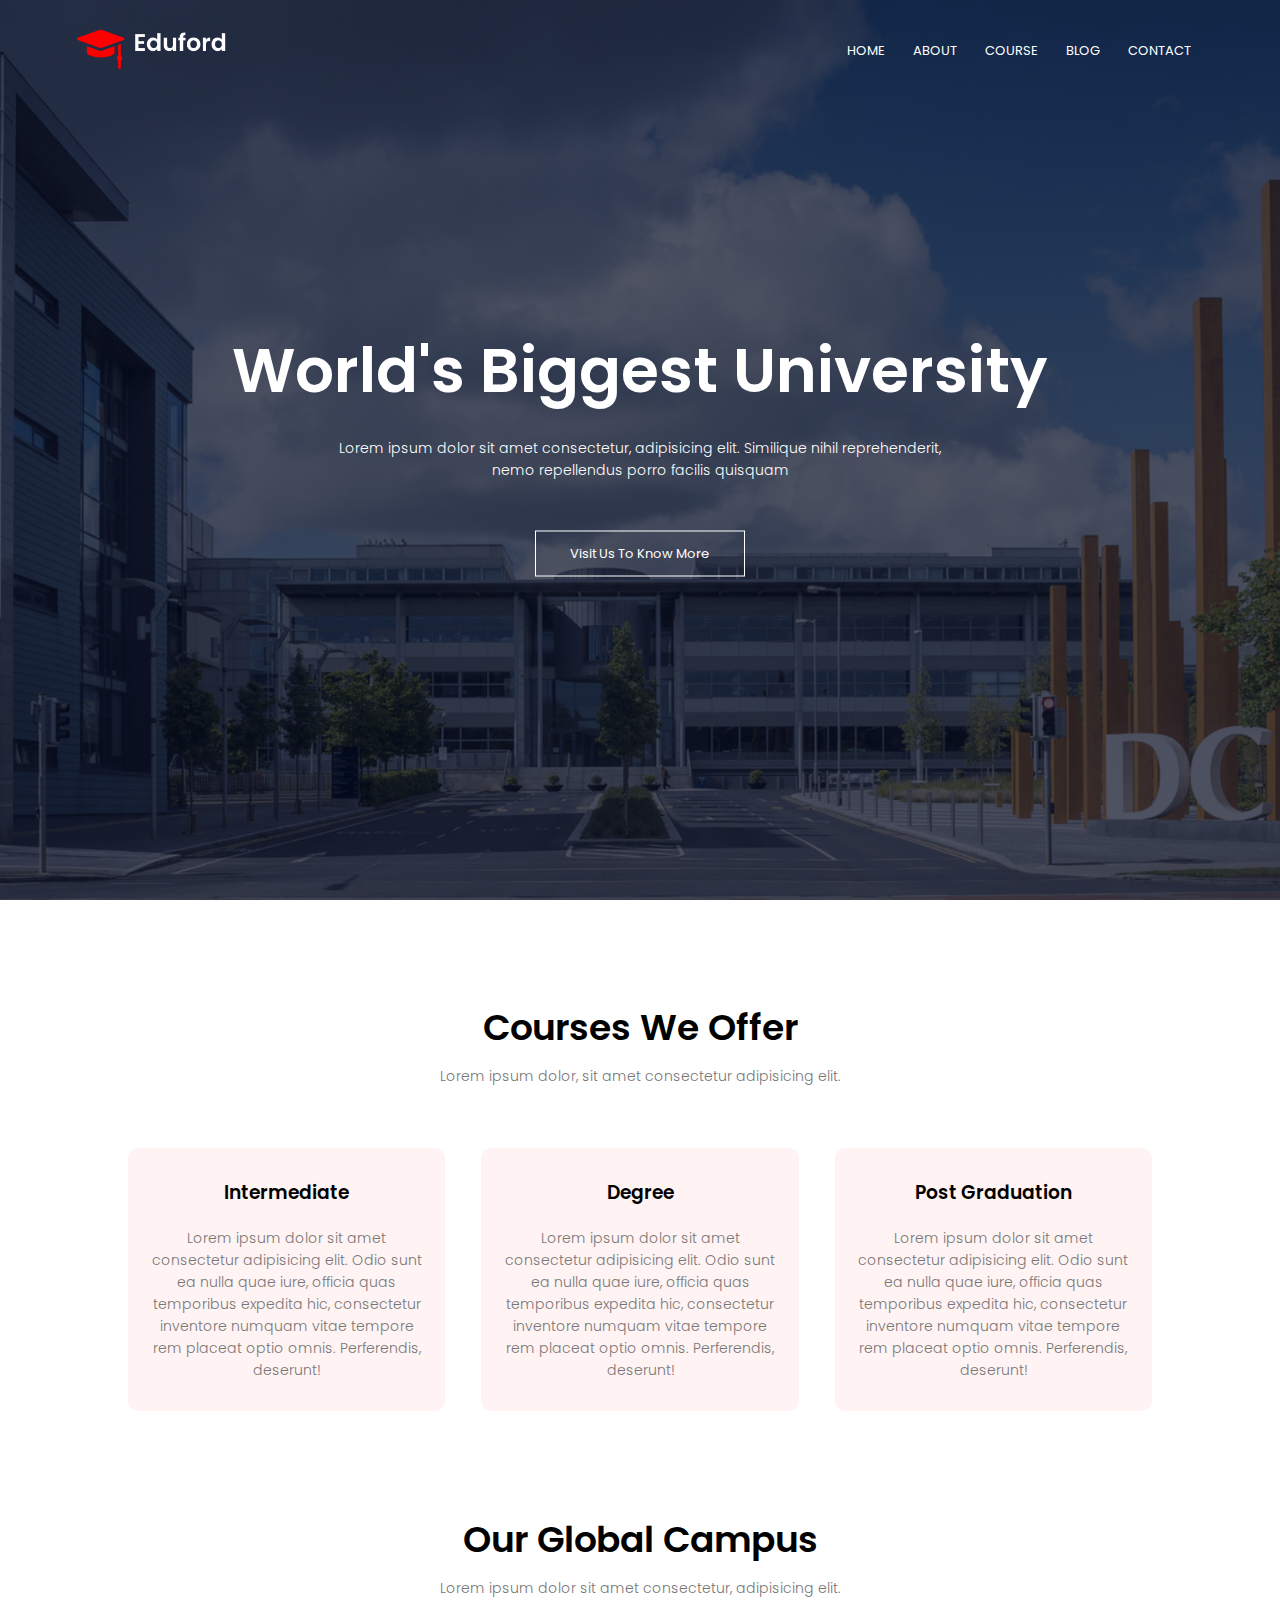
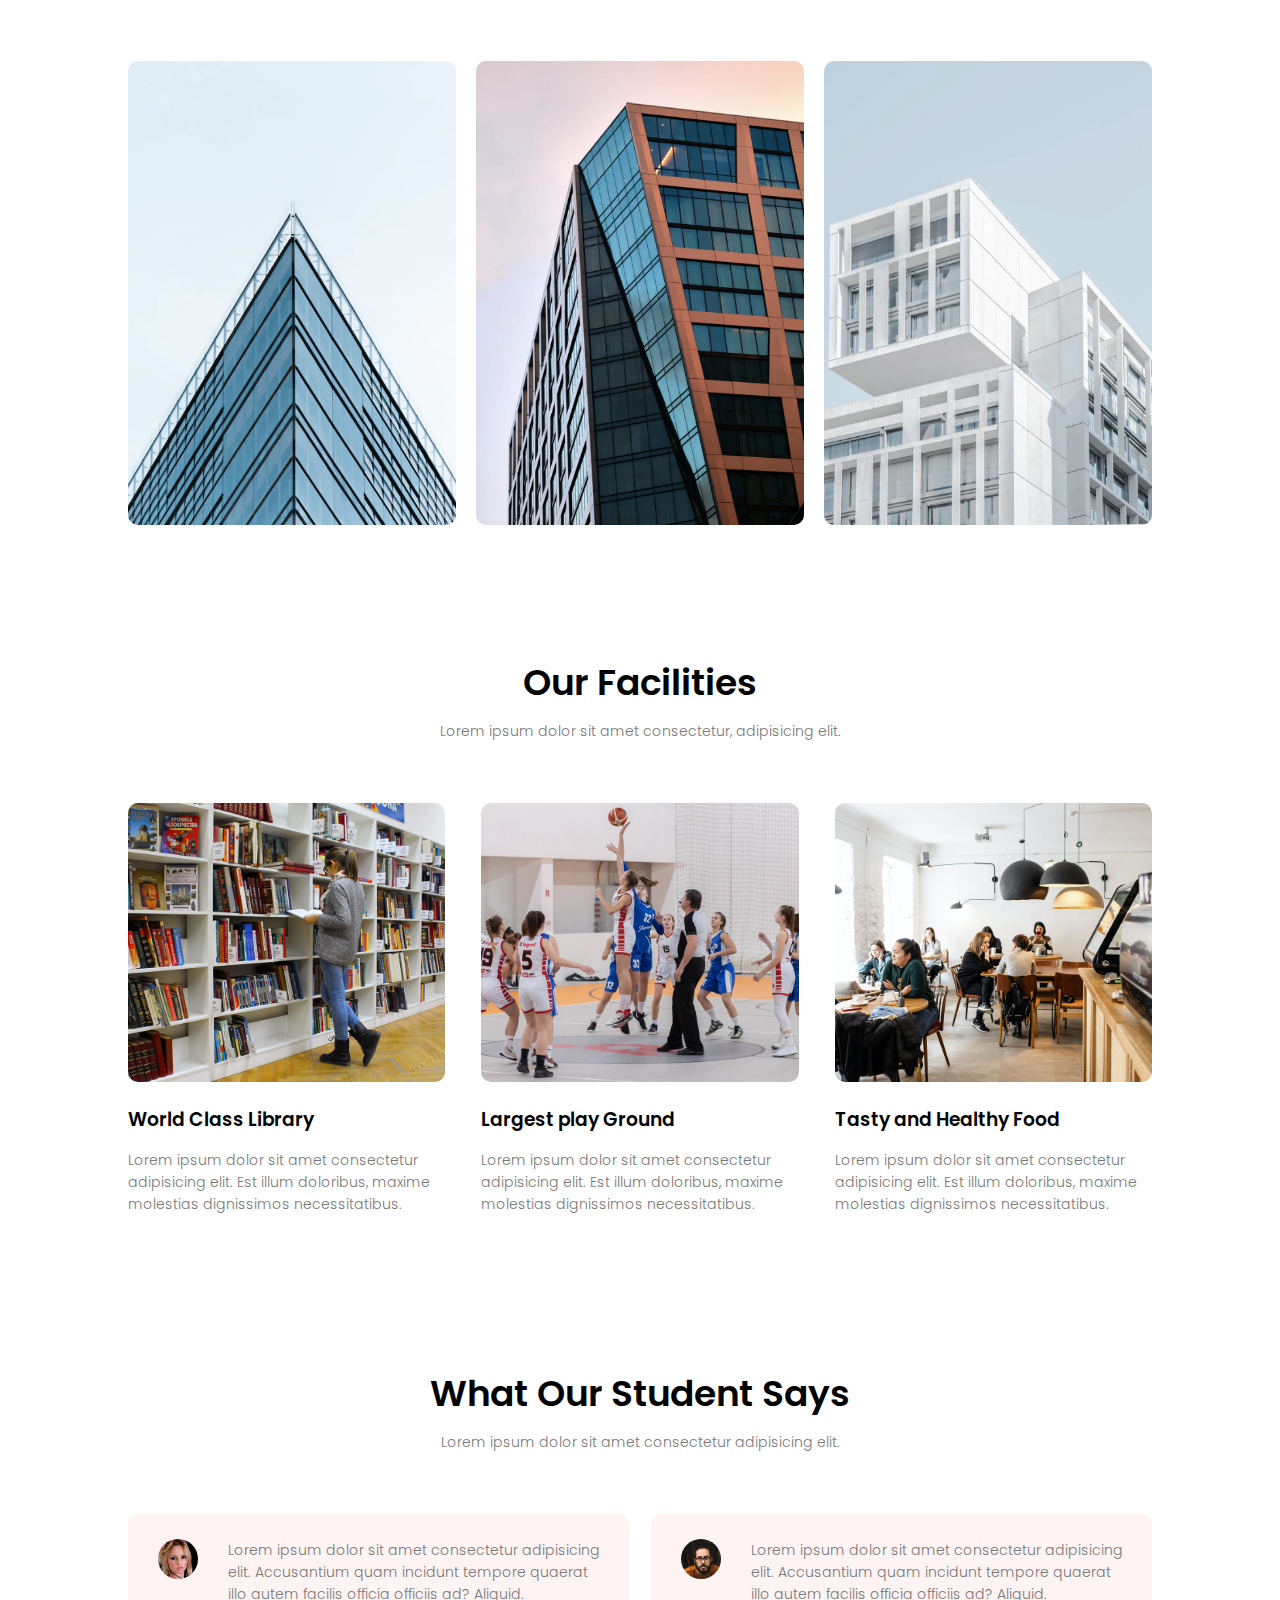
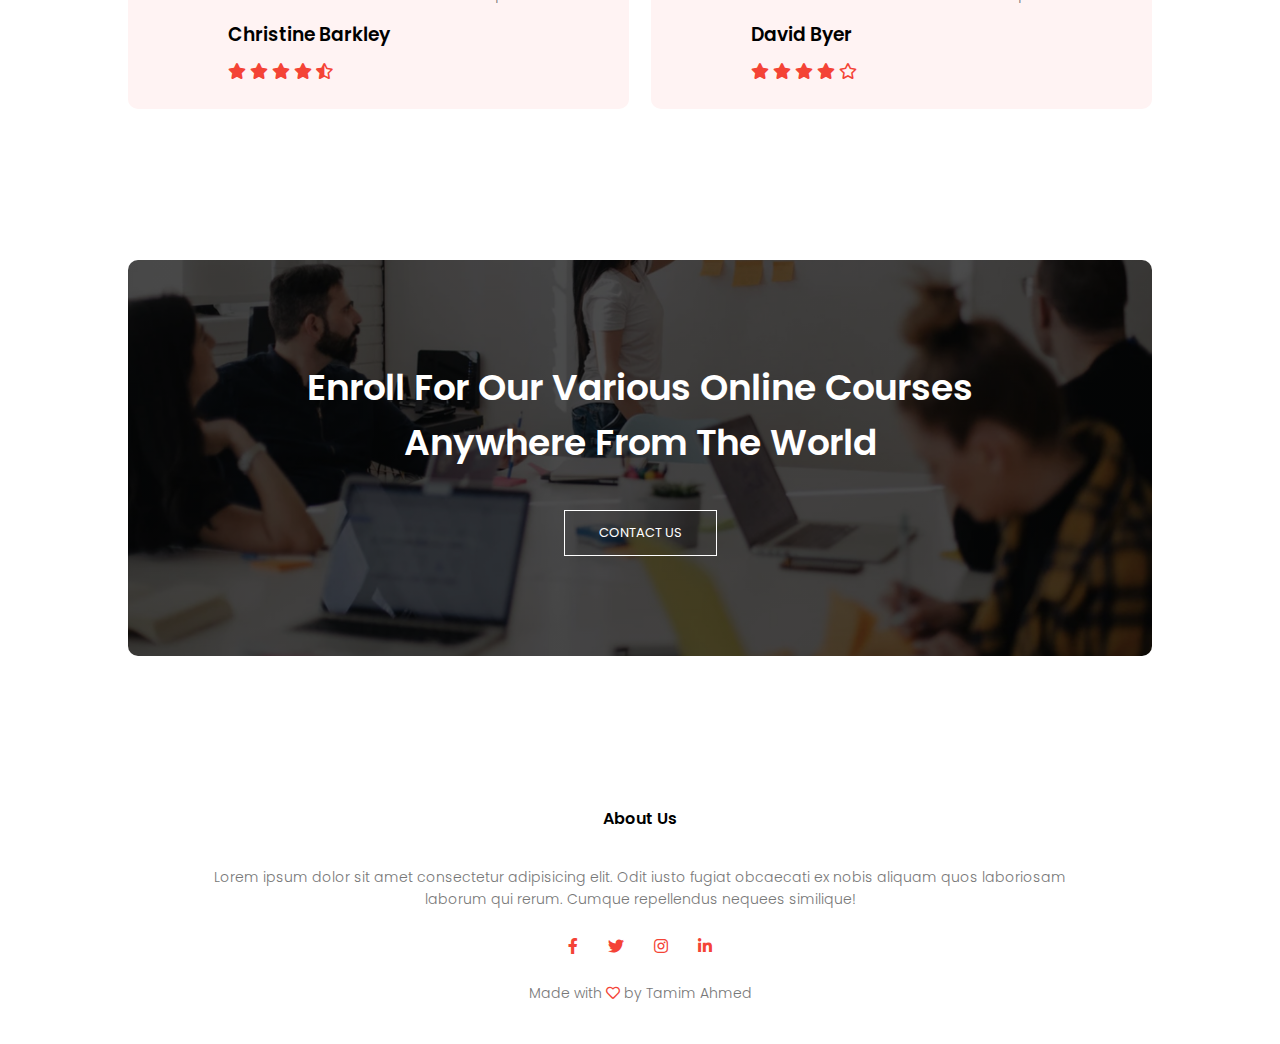
<file: index.html>
<!DOCTYPE html>
<html lang="en">

<head>
    <meta charset="UTF-8">
    <meta http-equiv="X-UA-Compatible" content="IE=edge">
    <meta name="viewport" content="width=device-width, initial-scale=1.0">
    <title>Document</title>
    <link rel="stylesheet" href="https://cdnjs.cloudflare.com/ajax/libs/font-awesome/5.15.3/css/all.min.css">
    <link rel="stylesheet" href="style.css">
    <link rel="stylesheet" href="responsive.css">
</head>

<body>
    <section class="header">
        <nav>
            <a href="/"><img src="images/logo.png" alt="Logo"></a>
            <div class="nav_links" id="navlinks">
                <i class="fa fa-times" onclick="hideMenu()"></i>
                <ul>
                    <li><a href="/">HOME</a></li>
                    <li><a href="about.html">ABOUT</a></li>
                    <li><a href="course.html">COURSE</a></li>
                    <li><a href="blog.html">BLOG</a></li>
                    <li><a href="contact.html">CONTACT</a></li>
                </ul>
            </div>
            <i class="fa fa-bars" onclick="showMenu()"></i>
        </nav>
        <div class="text_box">
            <h1>World's Biggest University</h1>
            <p>Lorem ipsum dolor sit amet consectetur, adipisicing elit. Similique nihil reprehenderit, <br> nemo
                repellendus
                porro facilis quisquam </p>
            <a href="" class="hero_btn">Visit Us To Know More</a>
        </div>
    </section>

    <section class="course">
        <h1>Courses We Offer</h1>
        <p>Lorem ipsum dolor, sit amet consectetur adipisicing elit.</p>

        <div class="row">
            <div class="course_col">
                <h3>Intermediate</h3>
                <p>Lorem ipsum dolor sit amet consectetur adipisicing elit. Odio sunt ea nulla quae iure, officia quas
                    temporibus expedita hic, consectetur inventore numquam vitae tempore rem placeat optio omnis.
                    Perferendis, deserunt!</p>
            </div>

            <div class="course_col">
                <h3>Degree</h3>
                <p>Lorem ipsum dolor sit amet consectetur adipisicing elit. Odio sunt ea nulla quae iure, officia quas
                    temporibus expedita hic, consectetur inventore numquam vitae tempore rem placeat optio omnis.
                    Perferendis, deserunt!</p>
            </div>

            <div class="course_col">
                <h3>Post Graduation</h3>
                <p>Lorem ipsum dolor sit amet consectetur adipisicing elit. Odio sunt ea nulla quae iure, officia quas
                    temporibus expedita hic, consectetur inventore numquam vitae tempore rem placeat optio omnis.
                    Perferendis, deserunt!</p>
            </div>
        </div>
    </section>

    <section class="campus">
        <h1>Our Global Campus</h1>
        <p>Lorem ipsum dolor sit amet consectetur, adipisicing elit.</p>

        <div class="row">
            <div class="campus_col">
                <img src="images/london.png" alt="London">
                <div class="layer">
                    <h3>LONDON</h3>
                </div>
            </div>
            <div class="campus_col">
                <img src="images/newyork.png" alt="London">
                <div class="layer">
                    <h3>NEW YORK</h3>
                </div>
            </div>
            <div class="campus_col">
                <img src="images/washington.png" alt="London">
                <div class="layer">
                    <h3>WASHINGTON</h3>
                </div>
            </div>
        </div>
    </section>

    <section class="facilities">
        <h1>Our Facilities</h1>
        <p>Lorem ipsum dolor sit amet consectetur, adipisicing elit.</p>

        <div class="row">
            <div class="facilities_col">
                <img src="images/library.png" alt="Library">
                <h3>World Class Library</h3>
                <p>Lorem ipsum dolor sit amet consectetur adipisicing elit. Est illum doloribus, maxime molestias
                    dignissimos necessitatibus.</p>
            </div>
            <div class="facilities_col">
                <img src="images/basketball.png" alt="Library">
                <h3>Largest play Ground</h3>
                <p>Lorem ipsum dolor sit amet consectetur adipisicing elit. Est illum doloribus, maxime molestias
                    dignissimos necessitatibus.</p>
            </div>
            <div class="facilities_col">
                <img src="images/cafeteria.png" alt="Library">
                <h3>Tasty and Healthy Food</h3>
                <p>Lorem ipsum dolor sit amet consectetur adipisicing elit. Est illum doloribus, maxime molestias
                    dignissimos necessitatibus.</p>
            </div>
        </div>
    </section>

    <section class="testimonials">
        <h1>What Our Student Says</h1>
        <p>Lorem ipsum dolor sit amet consectetur adipisicing elit.</p>

        <div class="row">
            <div class="testimonial_col">
                <img src="images/user1.jpg" alt="User-1">
                <div>
                    <p>Lorem ipsum dolor sit amet consectetur adipisicing elit. Accusantium quam incidunt tempore
                        quaerat illo autem facilis officia officiis ad? Aliquid.</p>
                    <h3>Christine Barkley</h3>
                    <i class="fa fa-star"></i>
                    <i class="fa fa-star"></i>
                    <i class="fa fa-star"></i>
                    <i class="fa fa-star"></i>
                    <i class="fas fa-star-half-alt"></i>
                </div>
            </div>
            <div class="testimonial_col">
                <img src="images/user2.jpg" alt="User-2">
                <div>
                    <p>Lorem ipsum dolor sit amet consectetur adipisicing elit. Accusantium quam incidunt tempore
                        quaerat illo autem facilis officia officiis ad? Aliquid.</p>
                    <h3>David Byer</h3>
                    <i class="fa fa-star"></i>
                    <i class="fa fa-star"></i>
                    <i class="fa fa-star"></i>
                    <i class="fa fa-star"></i>
                    <i class="far fa-star"></i>
                </div>
            </div>
        </div>
    </section>

    <section class="cta">
        <h1>Enroll For Our Various Online Courses <br> Anywhere From The World</h1>
        <a href="" class="hero_btn">CONTACT US</a>
    </section>

    <section class="footer">
        <h4>About Us</h4>
        <p>Lorem ipsum dolor sit amet consectetur adipisicing elit. Odit iusto fugiat obcaecati ex nobis aliquam quos
            laboriosam <br> laborum qui rerum. Cumque repellendus nequees similique!</p>
        <div class="icons">
            <i class="fab fa-facebook-f"></i>
            <i class="fab fa-twitter"></i>
            <i class="fab fa-instagram"></i>
            <i class="fab fa-linkedin-in"></i>
        </div>
        <p>Made with <i class="far fa-heart"></i> by Tamim Ahmed</p>
    </section>


    <script src="main.js"></script>

</body>

</html>
</file>
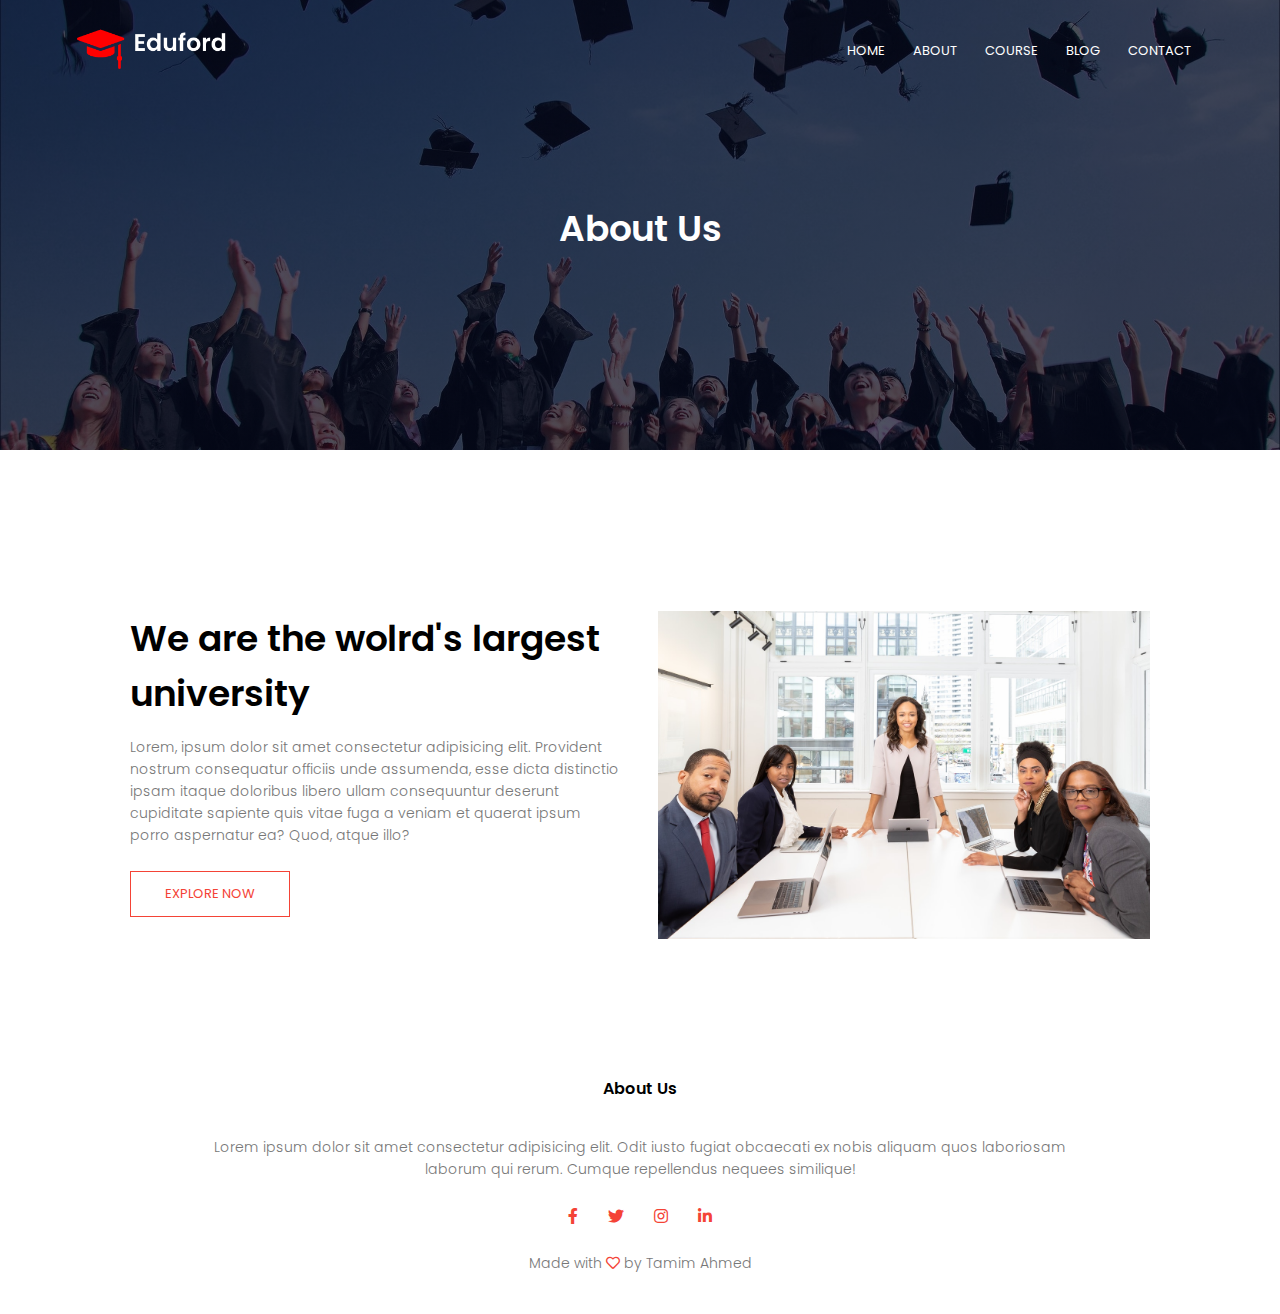
<file: about.html>
<!DOCTYPE html>
<html lang="en">

<head>
    <meta charset="UTF-8">
    <meta http-equiv="X-UA-Compatible" content="IE=edge">
    <meta name="viewport" content="width=device-width, initial-scale=1.0">
    <title>Document</title>
    <link rel="stylesheet" href="https://cdnjs.cloudflare.com/ajax/libs/font-awesome/5.15.3/css/all.min.css">
    <link rel="stylesheet" href="style.css">
    <link rel="stylesheet" href="responsive.css">
</head>

<body>
    <section class="sub_header">
        <nav>
            <a href="/"><img src="images/logo.png" alt="Logo"></a>
            <div class="nav_links" id="navlinks">
                <i class="fa fa-times" onclick="hideMenu()"></i>
                <ul>
                    <li><a href="/">HOME</a></li>
                    <li><a href="about.html">ABOUT</a></li>
                    <li><a href="course.html">COURSE</a></li>
                    <li><a href="blog.html">BLOG</a></li>
                    <li><a href="contact.html">CONTACT</a></li>
                </ul>
            </div>
            <i class="fa fa-bars" onclick="showMenu()"></i>
        </nav>
        <h1>About Us</h1>
    </section>

    <section class="about_us">
        <div class="row">
            <div class="about_col">
                <h1>We are the wolrd's largest university</h1>
                <p>Lorem, ipsum dolor sit amet consectetur adipisicing elit. Provident nostrum consequatur officiis unde
                    assumenda, esse dicta distinctio ipsam itaque doloribus libero ullam consequuntur deserunt
                    cupiditate sapiente quis vitae fuga a veniam et quaerat ipsum porro aspernatur ea? Quod, atque illo?
                </p>
                <a href="" class="hero_btn red_btn">EXPLORE NOW</a>
            </div>
            <div class="about_col">
                <img src="images/about.jpg" alt="About">
            </div>
        </div>
    </section>

    <section class="footer">
        <h4>About Us</h4>
        <p>Lorem ipsum dolor sit amet consectetur adipisicing elit. Odit iusto fugiat obcaecati ex nobis aliquam quos
            laboriosam <br> laborum qui rerum. Cumque repellendus nequees similique!</p>
        <div class="icons">
            <i class="fab fa-facebook-f"></i>
            <i class="fab fa-twitter"></i>
            <i class="fab fa-instagram"></i>
            <i class="fab fa-linkedin-in"></i>
        </div>
        <p>Made with <i class="far fa-heart"></i> by Tamim Ahmed</p>
    </section>

    <script src="main.js"></script>

</body>

</html>
</file>
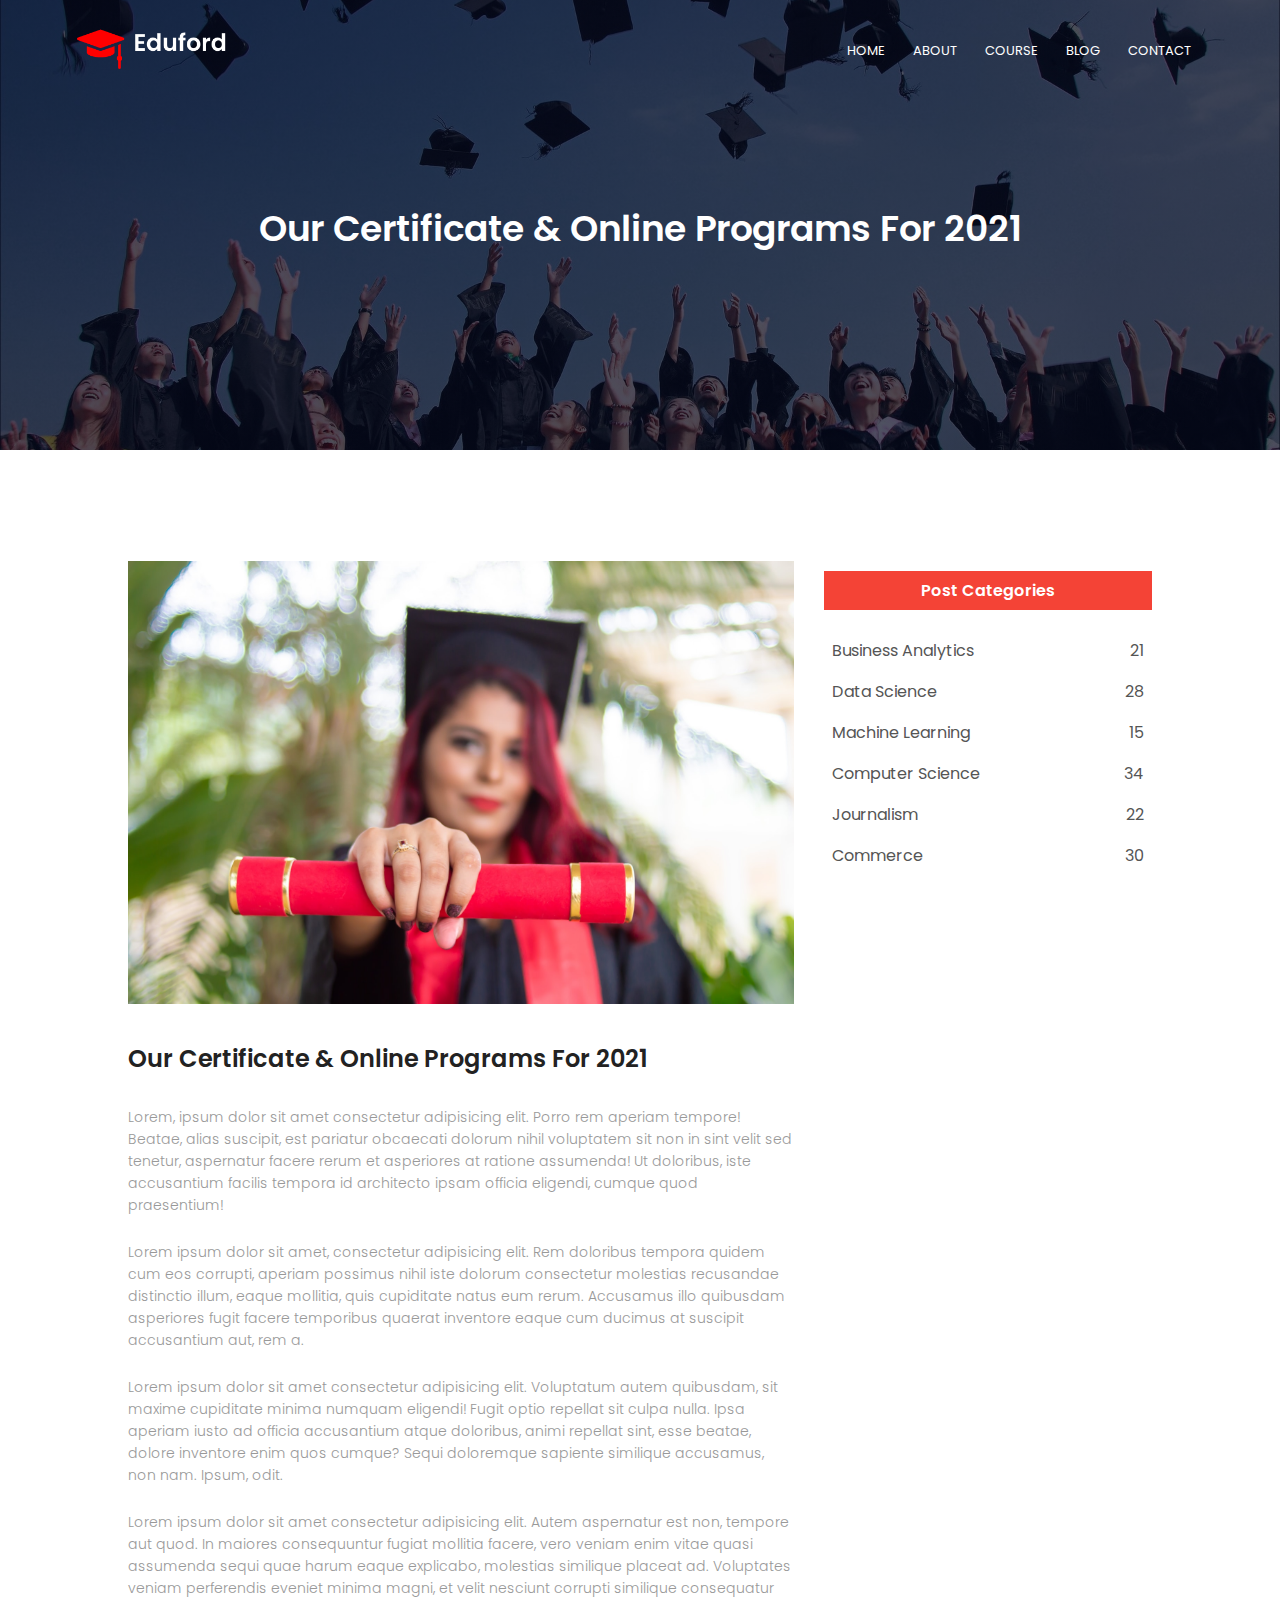
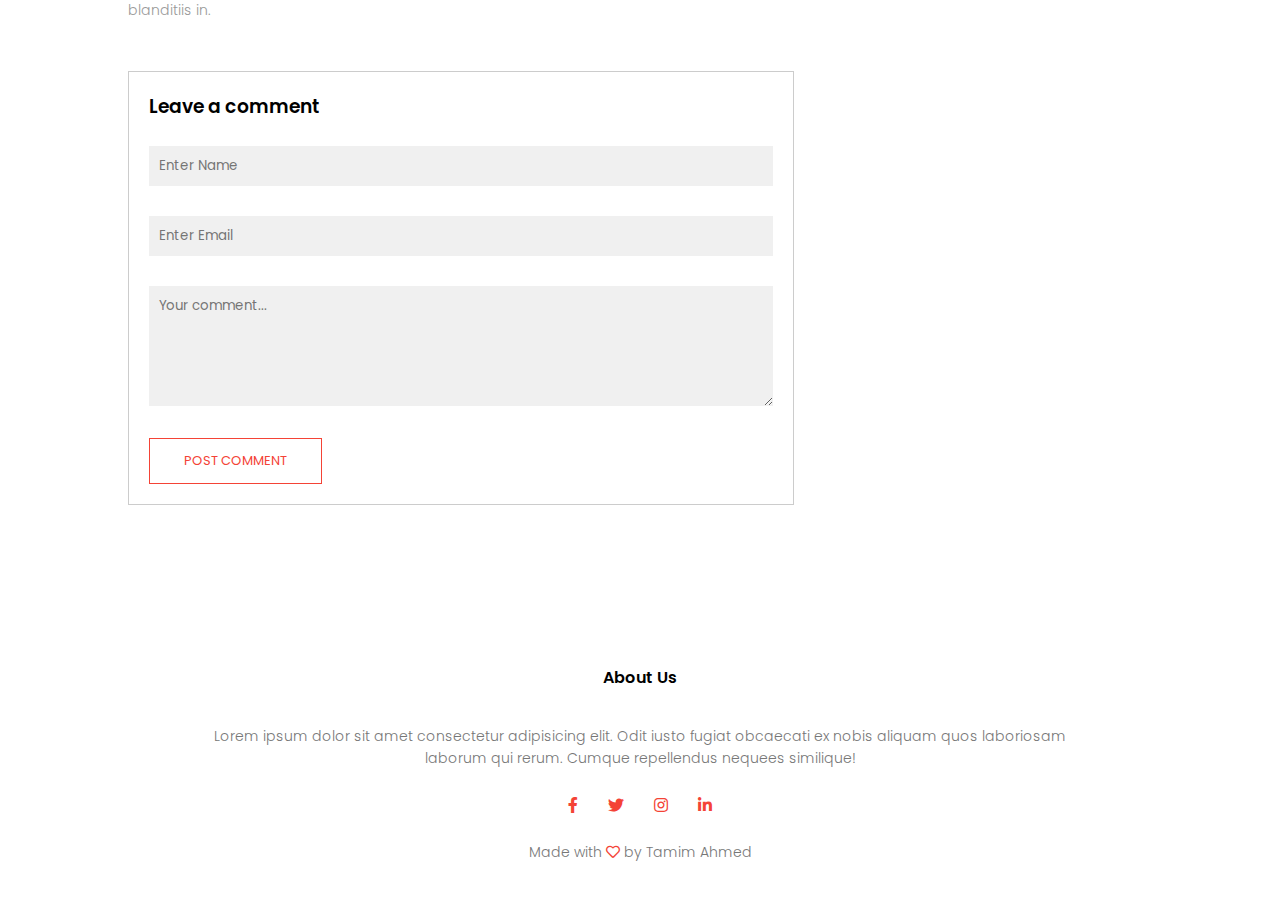
<file: blog.html>
<!DOCTYPE html>
<html lang="en">

<head>
    <meta charset="UTF-8">
    <meta http-equiv="X-UA-Compatible" content="IE=edge">
    <meta name="viewport" content="width=device-width, initial-scale=1.0">
    <title>Document</title>
    <link rel="stylesheet" href="https://cdnjs.cloudflare.com/ajax/libs/font-awesome/5.15.3/css/all.min.css">
    <link rel="stylesheet" href="style.css">
    <link rel="stylesheet" href="responsive.css">
</head>

<body>
    <section class="sub_header">
        <nav>
            <a href="/"><img src="images/logo.png" alt="Logo"></a>
            <div class="nav_links" id="navlinks">
                <i class="fa fa-times" onclick="hideMenu()"></i>
                <ul>
                    <li><a href="/">HOME</a></li>
                    <li><a href="about.html">ABOUT</a></li>
                    <li><a href="course.html">COURSE</a></li>
                    <li><a href="blog.html">BLOG</a></li>
                    <li><a href="contact.html">CONTACT</a></li>
                </ul>
            </div>
            <i class="fa fa-bars" onclick="showMenu()"></i>
        </nav>
        <h1>Our Certificate & Online Programs For 2021</h1>
    </section>

    <section class="blog_content">
        <div class="row">
            <div class="blog_left">
                <img src="images/certificate.jpg" alt="Certificate">
                <h2>Our Certificate & Online Programs For 2021</h2>
                <p>Lorem, ipsum dolor sit amet consectetur adipisicing elit. Porro rem aperiam tempore! Beatae, alias
                    suscipit, est pariatur obcaecati dolorum nihil voluptatem sit non in sint velit sed tenetur,
                    aspernatur facere rerum et asperiores at ratione assumenda! Ut doloribus, iste accusantium facilis
                    tempora id architecto ipsam officia eligendi, cumque quod praesentium!
                </p><br>
                <p>
                    Lorem ipsum dolor sit amet, consectetur adipisicing elit. Rem doloribus tempora quidem cum eos
                    corrupti, aperiam possimus nihil iste dolorum consectetur molestias recusandae distinctio illum,
                    eaque mollitia, quis cupiditate natus eum rerum. Accusamus illo quibusdam asperiores fugit facere
                    temporibus quaerat inventore eaque cum ducimus at suscipit accusantium aut, rem a.</p>
                <br>
                <p>
                    Lorem ipsum dolor sit amet consectetur adipisicing elit. Voluptatum autem quibusdam, sit maxime
                    cupiditate minima numquam eligendi! Fugit optio repellat sit culpa nulla. Ipsa aperiam iusto ad
                    officia accusantium atque doloribus, animi repellat sint, esse beatae, dolore inventore enim quos
                    cumque? Sequi doloremque sapiente similique accusamus, non nam. Ipsum, odit.
                </p><br>
                <p>Lorem ipsum dolor sit amet consectetur adipisicing elit. Autem aspernatur est non, tempore aut quod.
                    In maiores consequuntur fugiat mollitia facere, vero veniam enim vitae quasi assumenda sequi quae
                    harum eaque explicabo, molestias similique placeat ad. Voluptates veniam perferendis eveniet minima
                    magni, et velit nesciunt corrupti similique consequatur blanditiis in.</p>

                <div class="comment_box">
                    <h3>Leave a comment</h3>

                    <form action="" class="comment_form">
                        <input type="text" placeholder="Enter Name">
                        <input type="email" placeholder="Enter Email">
                        <textarea rows="5" placeholder="Your comment..."></textarea>
                        <button type="submit" class="hero_btn red_btn">POST COMMENT</button>
                    </form>
                </div>
            </div>
            <div class="blog_right">
                <h3>Post Categories</h3>
                <div>
                    <span>Business Analytics</span>
                    <span>21</span>
                </div>
                <div>
                    <span>Data Science</span>
                    <span>28</span>
                </div>
                <div>
                    <span>Machine Learning</span>
                    <span>15</span>
                </div>
                <div>
                    <span>Computer Science</span>
                    <span>34</span>
                </div>
                <div>
                    <span>Journalism</span>
                    <span>22</span>
                </div>
                <div>
                    <span>Commerce</span>
                    <span>30</span>
                </div>
            </div>
        </div>
    </section>

    <section class="footer">
        <h4>About Us</h4>
        <p>Lorem ipsum dolor sit amet consectetur adipisicing elit. Odit iusto fugiat obcaecati ex nobis aliquam quos
            laboriosam <br> laborum qui rerum. Cumque repellendus nequees similique!</p>
        <div class="icons">
            <i class="fab fa-facebook-f"></i>
            <i class="fab fa-twitter"></i>
            <i class="fab fa-instagram"></i>
            <i class="fab fa-linkedin-in"></i>
        </div>
        <p>Made with <i class="far fa-heart"></i> by Tamim Ahmed</p>
    </section>

    <script src="main.js"></script>

</body>

</html>
</file>
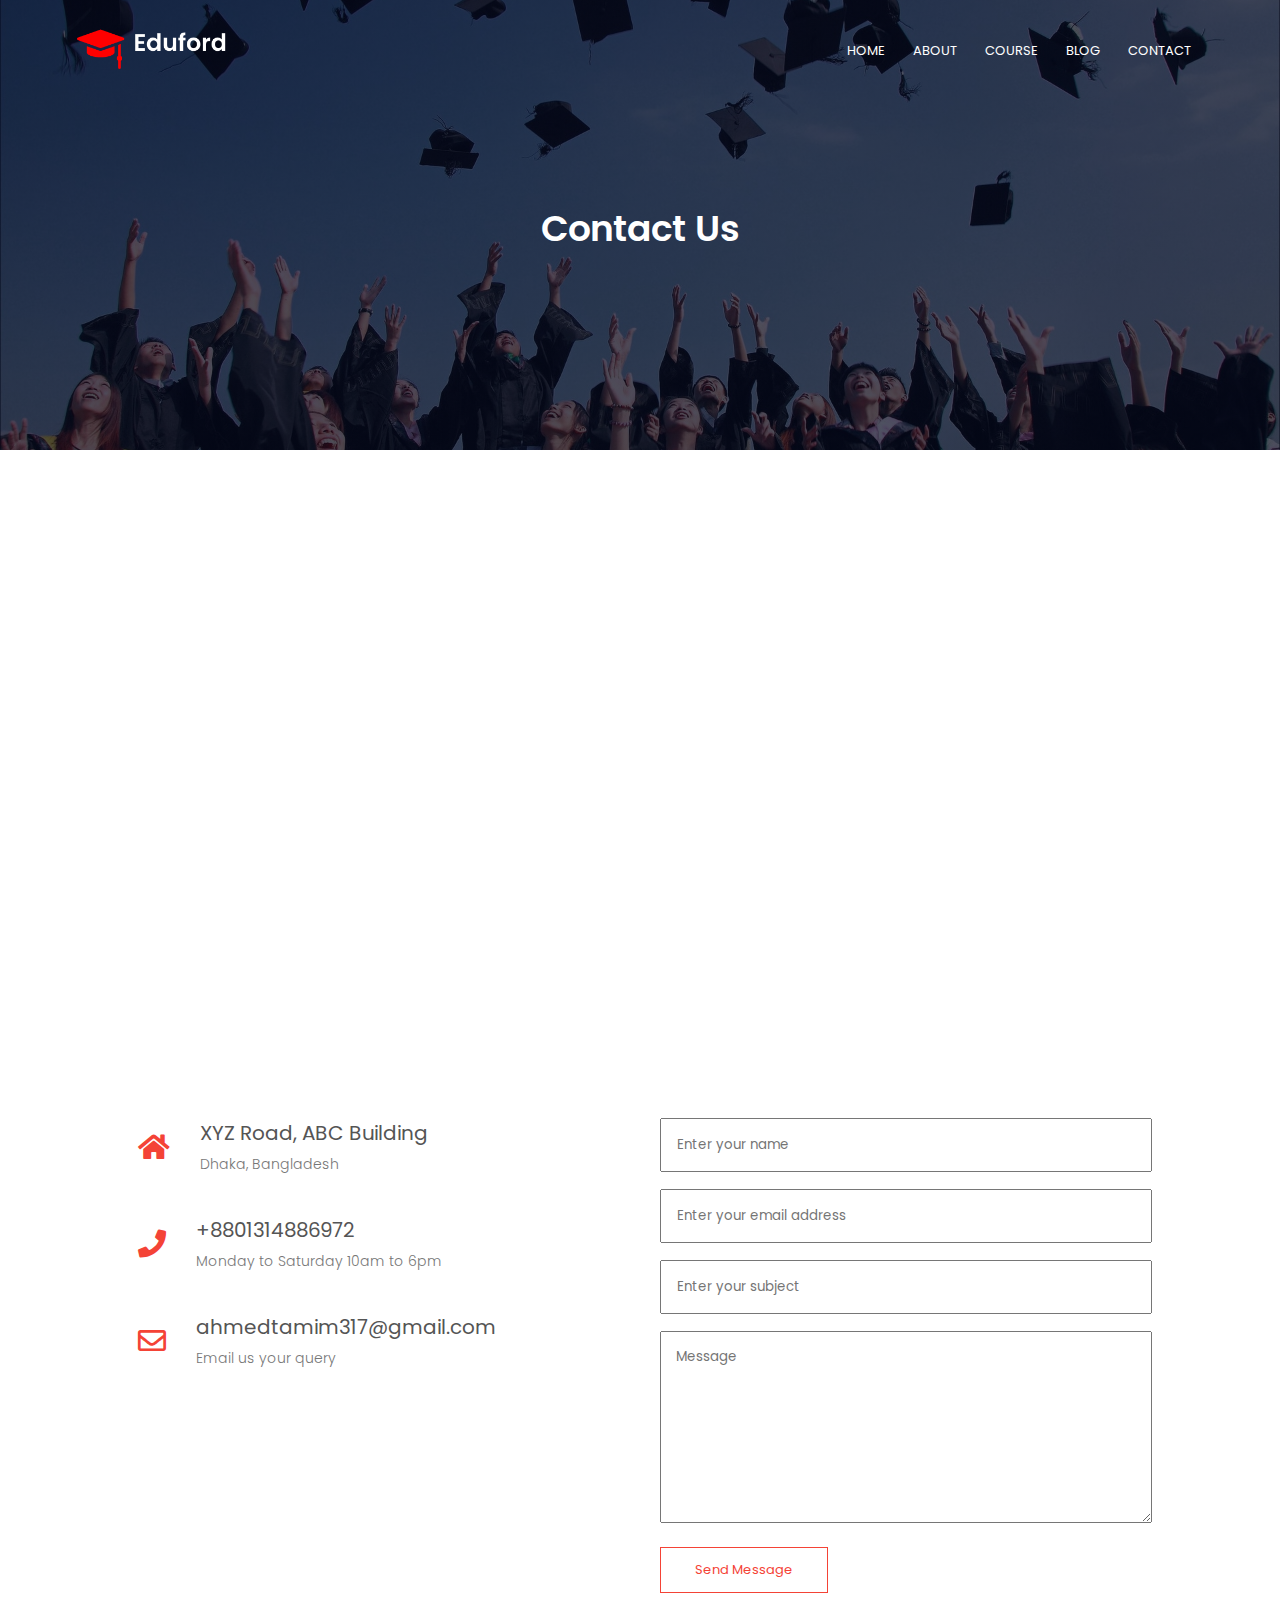
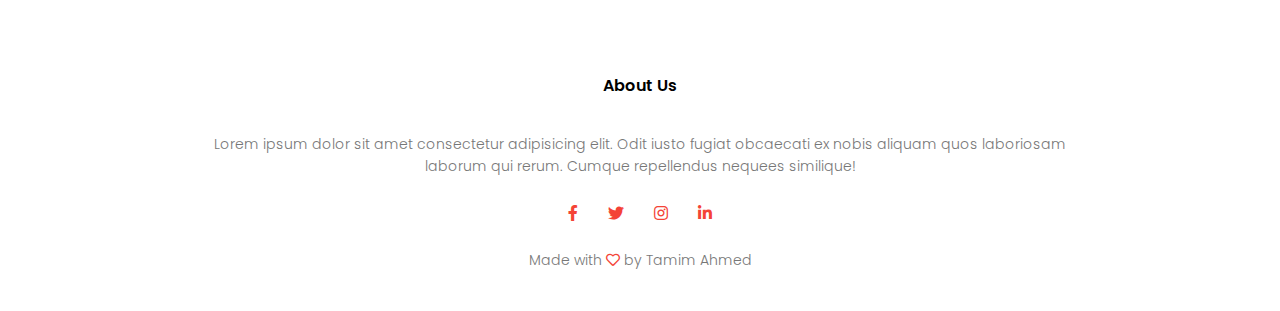
<file: contact.html>
<!DOCTYPE html>
<html lang="en">

<head>
    <meta charset="UTF-8">
    <meta http-equiv="X-UA-Compatible" content="IE=edge">
    <meta name="viewport" content="width=device-width, initial-scale=1.0">
    <title>Document</title>
    <link rel="stylesheet" href="https://cdnjs.cloudflare.com/ajax/libs/font-awesome/5.15.3/css/all.min.css">
    <link rel="stylesheet" href="style.css">
    <link rel="stylesheet" href="responsive.css">
</head>

<body>
    <section class="sub_header">
        <nav>
            <a href="/"><img src="images/logo.png" alt="Logo"></a>
            <div class="nav_links" id="navlinks">
                <i class="fa fa-times" onclick="hideMenu()"></i>
                <ul>
                    <li><a href="/">HOME</a></li>
                    <li><a href="about.html">ABOUT</a></li>
                    <li><a href="course.html">COURSE</a></li>
                    <li><a href="blog.html">BLOG</a></li>
                    <li><a href="contact.html">CONTACT</a></li>
                </ul>
            </div>
            <i class="fa fa-bars" onclick="showMenu()"></i>
        </nav>
        <h1>Contact Us</h1>
    </section>

    <section class="location">
        <iframe
            src="https://www.google.com/maps/embed?pb=!1m18!1m12!1m3!1d7294.773754534505!2d90.31366822267742!3d23.911350796087742!2m3!1f0!2f0!3f0!3m2!1i1024!2i768!4f13.1!3m3!1m2!1s0x3755c28b564fe01b%3A0xa8b58debc218b52e!2sZirabo!5e0!3m2!1sen!2sbd!4v1623249580196!5m2!1sen!2sbd"
            width="600" height="450" style="border:0;" allowfullscreen="" loading="lazy"></iframe>
    </section>

    <section class="contact_us">
        <div class="row">
            <div class="contact_col">
                <div>
                    <i class="fas fa-home"></i>
                    <span>
                        <h5>XYZ Road, ABC Building</h5>
                        <p>Dhaka, Bangladesh</p>
                    </span>
                </div>
                <div>
                    <i class="fas fa-phone"></i>
                    <span>
                        <h5>+8801314886972</h5>
                        <p>Monday to Saturday 10am to 6pm</p>
                    </span>
                </div>
                <div>
                    <i class="far fa-envelope"></i>
                    <span>
                        <h5>ahmedtamim317@gmail.com</h5>
                        <p>Email us your query</p>
                    </span>
                </div>
            </div>
            <div class="contact_col">
                <form action="form-handler.php" method="POST">
                    <input type="text" name="name" placeholder="Enter your name" required>
                    <input type="email" name="email" placeholder="Enter your email address" required>
                    <input type="text" name="subject" placeholder="Enter your subject" required>
                    <textarea rows="8" name="message" placeholder="Message" required></textarea>
                    <button type="submit" name="submit" class="hero_btn red_btn">Send Message</button>
                </form>
            </div>
        </div>
    </section>

    <section class="footer">
        <h4>About Us</h4>
        <p>Lorem ipsum dolor sit amet consectetur adipisicing elit. Odit iusto fugiat obcaecati ex nobis aliquam quos
            laboriosam <br> laborum qui rerum. Cumque repellendus nequees similique!</p>
        <div class="icons">
            <i class="fab fa-facebook-f"></i>
            <i class="fab fa-twitter"></i>
            <i class="fab fa-instagram"></i>
            <i class="fab fa-linkedin-in"></i>
        </div>
        <p>Made with <i class="far fa-heart"></i> by Tamim Ahmed</p>
    </section>

    <script src="main.js"></script>

</body>

</html>
</file>
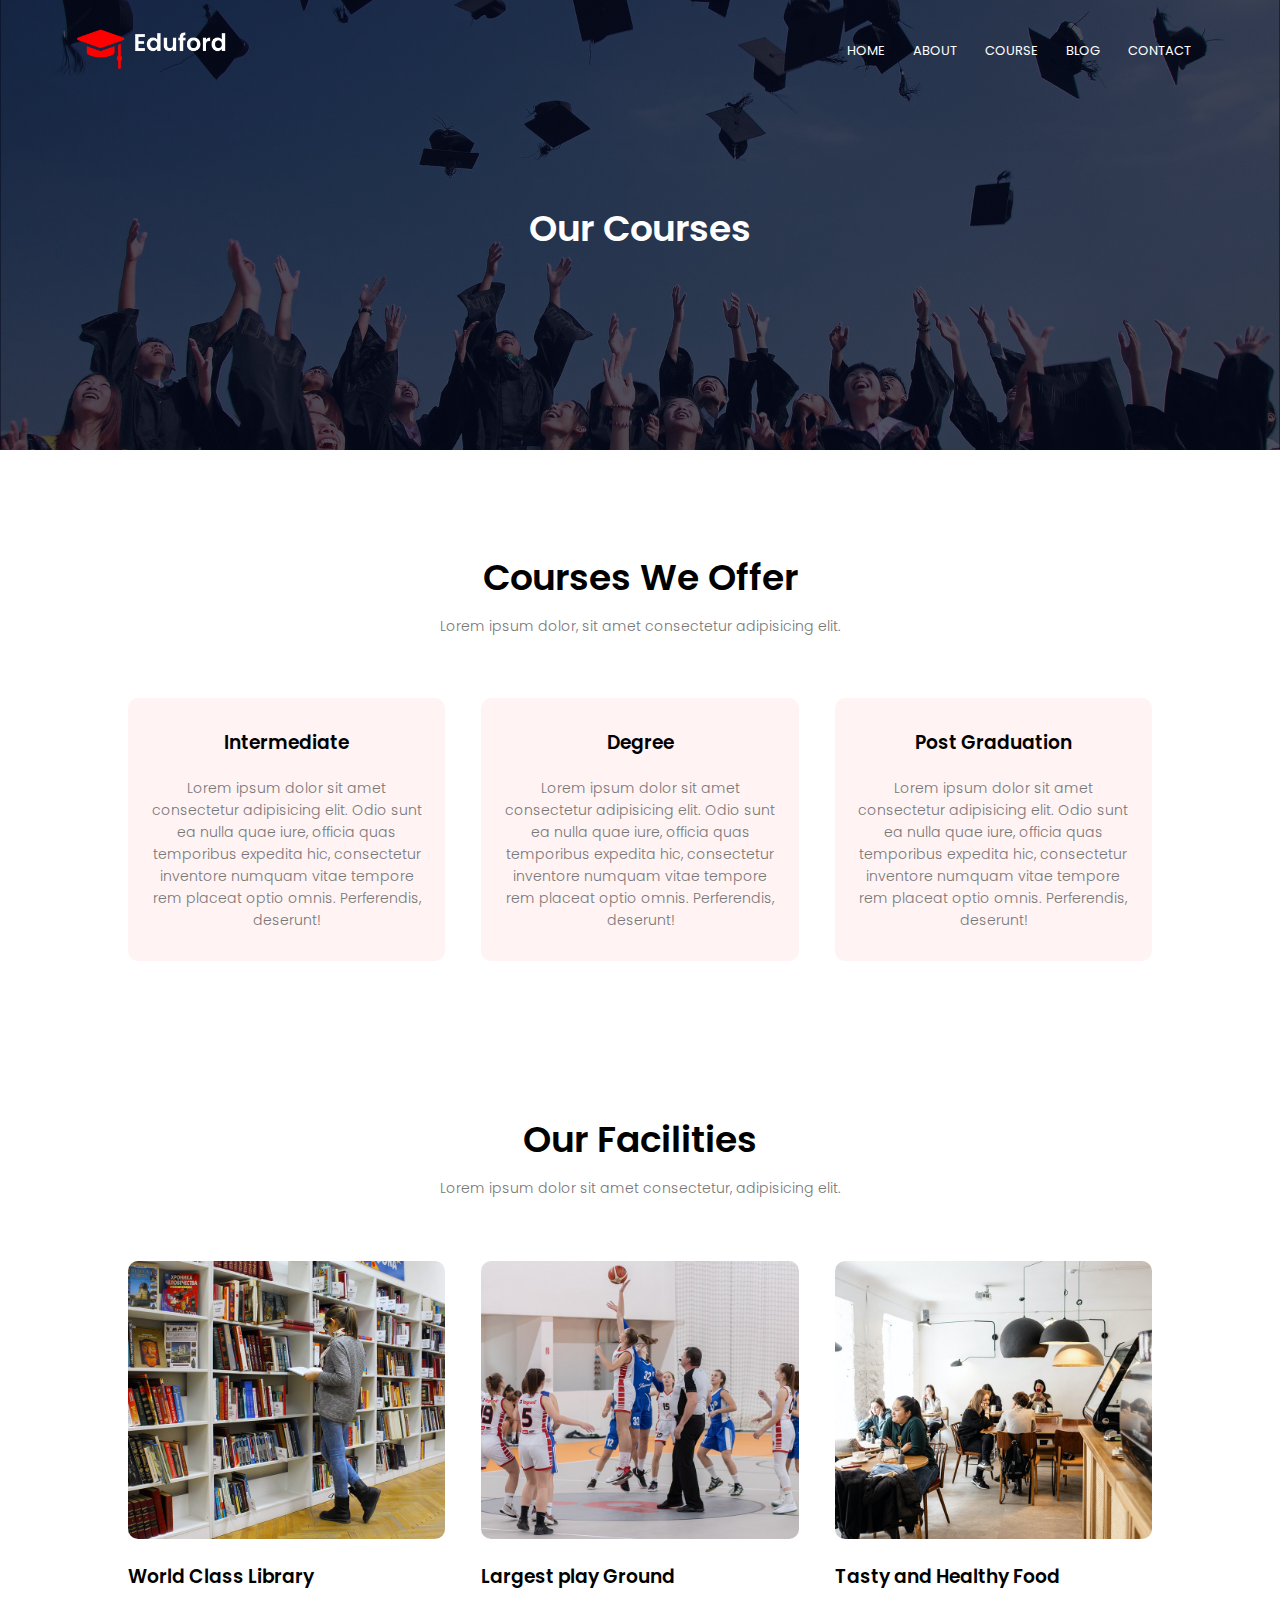
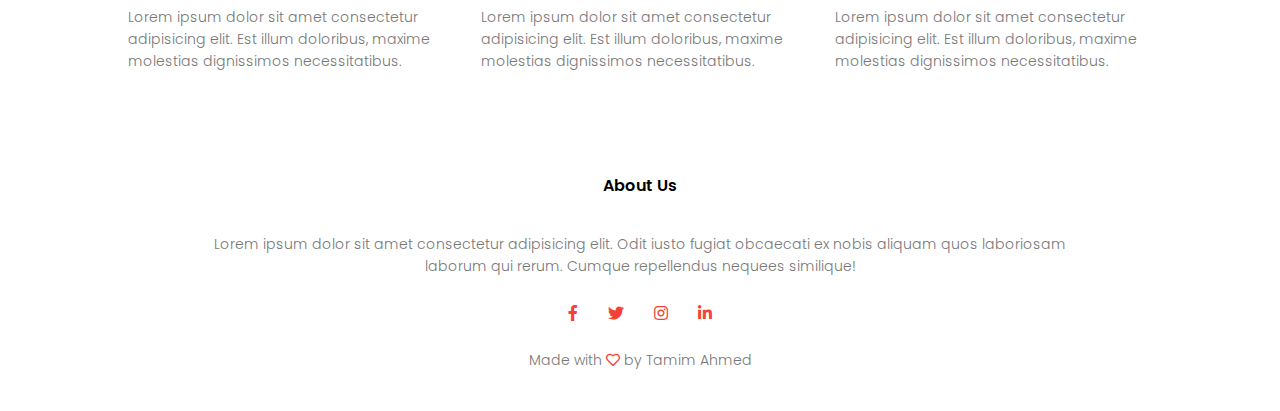
<file: course.html>
<!DOCTYPE html>
<html lang="en">

<head>
    <meta charset="UTF-8">
    <meta http-equiv="X-UA-Compatible" content="IE=edge">
    <meta name="viewport" content="width=device-width, initial-scale=1.0">
    <title>Document</title>
    <link rel="stylesheet" href="https://cdnjs.cloudflare.com/ajax/libs/font-awesome/5.15.3/css/all.min.css">
    <link rel="stylesheet" href="style.css">
    <link rel="stylesheet" href="responsive.css">
</head>

<body>
    <section class="sub_header">
        <nav>
            <a href="/"><img src="images/logo.png" alt="Logo"></a>
            <div class="nav_links" id="navlinks">
                <i class="fa fa-times" onclick="hideMenu()"></i>
                <ul>
                    <li><a href="/">HOME</a></li>
                    <li><a href="about.html">ABOUT</a></li>
                    <li><a href="course.html">COURSE</a></li>
                    <li><a href="blog.html">BLOG</a></li>
                    <li><a href="contact.html">CONTACT</a></li>
                </ul>
            </div>
            <i class="fa fa-bars" onclick="showMenu()"></i>
        </nav>
        <h1>Our Courses</h1>
    </section>

    <section class="course">
        <h1>Courses We Offer</h1>
        <p>Lorem ipsum dolor, sit amet consectetur adipisicing elit.</p>

        <div class="row">
            <div class="course_col">
                <h3>Intermediate</h3>
                <p>Lorem ipsum dolor sit amet consectetur adipisicing elit. Odio sunt ea nulla quae iure, officia quas
                    temporibus expedita hic, consectetur inventore numquam vitae tempore rem placeat optio omnis.
                    Perferendis, deserunt!</p>
            </div>

            <div class="course_col">
                <h3>Degree</h3>
                <p>Lorem ipsum dolor sit amet consectetur adipisicing elit. Odio sunt ea nulla quae iure, officia quas
                    temporibus expedita hic, consectetur inventore numquam vitae tempore rem placeat optio omnis.
                    Perferendis, deserunt!</p>
            </div>

            <div class="course_col">
                <h3>Post Graduation</h3>
                <p>Lorem ipsum dolor sit amet consectetur adipisicing elit. Odio sunt ea nulla quae iure, officia quas
                    temporibus expedita hic, consectetur inventore numquam vitae tempore rem placeat optio omnis.
                    Perferendis, deserunt!</p>
            </div>
        </div>
    </section>

    <section class="facilities">
        <h1>Our Facilities</h1>
        <p>Lorem ipsum dolor sit amet consectetur, adipisicing elit.</p>

        <div class="row">
            <div class="facilities_col">
                <img src="images/library.png" alt="Library">
                <h3>World Class Library</h3>
                <p>Lorem ipsum dolor sit amet consectetur adipisicing elit. Est illum doloribus, maxime molestias
                    dignissimos necessitatibus.</p>
            </div>
            <div class="facilities_col">
                <img src="images/basketball.png" alt="Library">
                <h3>Largest play Ground</h3>
                <p>Lorem ipsum dolor sit amet consectetur adipisicing elit. Est illum doloribus, maxime molestias
                    dignissimos necessitatibus.</p>
            </div>
            <div class="facilities_col">
                <img src="images/cafeteria.png" alt="Library">
                <h3>Tasty and Healthy Food</h3>
                <p>Lorem ipsum dolor sit amet consectetur adipisicing elit. Est illum doloribus, maxime molestias
                    dignissimos necessitatibus.</p>
            </div>
        </div>
    </section>

    <section class="footer">
        <h4>About Us</h4>
        <p>Lorem ipsum dolor sit amet consectetur adipisicing elit. Odit iusto fugiat obcaecati ex nobis aliquam quos
            laboriosam <br> laborum qui rerum. Cumque repellendus nequees similique!</p>
        <div class="icons">
            <i class="fab fa-facebook-f"></i>
            <i class="fab fa-twitter"></i>
            <i class="fab fa-instagram"></i>
            <i class="fab fa-linkedin-in"></i>
        </div>
        <p>Made with <i class="far fa-heart"></i> by Tamim Ahmed</p>
    </section>

    <script src="main.js"></script>

</body>

</html>
</file>
<file: style.css>
@import url('https://fonts.googleapis.com/css2?family=Poppins:wght@100;200;300;400;600;700&display=swap');

* {
    margin: 0;
    padding: 0;
    font-family: 'Poppins', sans-serif;
}

.header {
    min-height: 100vh;
    width: 100%;
    background-image: linear-gradient(rgba(4, 9, 30, 0.7), rgba(4, 9, 30, 0.7)), url(images/banner.png);
    background-size: cover;
    background-position: center;
    position: relative;
}

nav {
    display: flex;
    padding: 2% 6%;
    justify-content: space-between;
    align-items: center;
}

nav img {
    width: 150px;
}

.nav_links {
    flex: 1;
    text-align: right;
}

.nav_links ul li {
    list-style: none;
    display: inline-block;
    padding: 8px 12px;
    position: relative;
}

.nav_links ul li a {
    text-decoration: none;
    color: #fff;
    font-size: 13px;
}

.nav_links ul li::after {
    content: '';
    width: 0;
    height: 2px;
    margin: auto;
    display: block;
    background: #f44336;
    transition: 0.5s;
}

.nav_links ul li:hover::after {
    width: 100%;
}

.text_box {
    position: absolute;
    width: 90%;
    top: 50%;
    left: 50%;
    transform: translate(-50%, -50%);
    text-align: center;
    color: #fff;
}

.text_box h1 {
    font-size: 62px;
}

.text_box p {
    margin: 10px 0 40px;
    font-size: 14px;
    color: #fff;
}

.hero_btn {
    display: inline-block;
    text-decoration: none;
    padding: 12px 34px;
    border: 1px solid #fff;
    font-size: 13px;
    background: transparent;
    color: #fff;
    position: relative;
    cursor: pointer;
    transition: 1s;
}

.hero_btn:hover {
    border: 1px solid #f44336;
    background-color: #f44336;
}

nav .fa {
    display: none;
}

.course {
    width: 80%;
    margin: auto;
    padding-top: 100px;
    text-align: center;
}

h1 {
    font-size: 36px;
    font-weight: 600;
}

p {
    font-size: 14px;
    color: #777;
    font-weight: 300;
    line-height: 22px;
    padding: 10px;
}

.row {
    margin-top: 5%;
    display: flex;
    justify-content: space-between;
}

.course_col {
    flex-basis: 31%;
    background: #fff3f3;
    border-radius: 10px;
    margin-bottom: 5%;
    padding: 20px 12px;
    box-sizing: border-box;
    transition: 0.5s;
}

h3 {
    text-align: center;
    font-weight: 600;
    margin: 10px 0;
}

.course_col:hover {
    box-shadow: 0 0 20px 0 rgba(4, 9, 30, 0.2);
}

.campus {
    width: 80%;
    margin: auto;
    padding-top: 50px;
    text-align: center;
}

.campus_col {
    flex-basis: 32%;
    border-radius: 10px;
    margin-bottom: 30px;
    position: relative;
    overflow: hidden;
}

.campus_col img {
    width: 100%;
    display: block;
}

.layer {
    background: transparent;
    height: 100%;
    width: 100%;
    position: absolute;
    top: 0;
    left: 0;
    transition: 0.5s;
}

.layer:hover {
    background: rgba(226, 0, 0, 0.7);
}

.layer h3 {
    color: #fff;
    font-size: 26px;
    width: 100%;
    font-weight: 500;
    left: 50%;
    bottom: 0;
    transform: translateX(-50%);
    position: absolute;
    opacity: 0;
    transition: 0.5s;
}

.layer:hover h3 {
    opacity: 1;
    bottom: 49%;
}

.facilities {
    width: 80%;
    margin: auto;
    padding-top: 100px;
    text-align: center;
}

.facilities_col {
    flex-basis: 31%;
    border-radius: 10px;
    margin-bottom: 5%;
    text-align: left;
}

.facilities_col img {
    width: 100%;
    border-radius: 10px;
}

.facilities_col p {
    padding: 0;
}

.facilities_col h3 {
    margin-top: 16px;
    margin-bottom: 15px;
    text-align: left;
}

.testimonials {
    width: 80%;
    margin: auto;
    padding-top: 100px;
    text-align: center;
}

.testimonial_col {
    flex-basis: 44%;
    border-radius: 10px;
    margin-bottom: 5%;
    text-align: left;
    background: #fff3f3;
    padding: 25px;
    cursor: pointer;
    display: flex;
}

.testimonial_col img {
    height: 40px;
    margin-left: 5px;
    margin-right: 30px;
    border-radius: 50%;
}

.testimonial_col p {
    padding: 0;
}

.testimonial_col h3 {
    margin-top: 15px;
    text-align: left;
}

.testimonial_col .fa,
.far,
.fas {
    color: #f44336;
}

.cta {
    margin: 100px auto;
    width: 80%;
    background-image: linear-gradient(rgba(0, 0, 0, 0.7), rgba(0, 0, 0, 0.7)), url(images/banner2.jpg);
    background-position: center;
    background-size: cover;
    border-radius: 10px;
    padding: 100px 0;
    text-align: center;
}

.cta h1 {
    color: #fff;
    margin-bottom: 40px;
    padding: 0;
}

.footer {
    width: 100%;
    text-align: center;
    padding: 30px 0;
}

.footer h4 {
    margin-bottom: 25px;
    margin-top: 20px;
    font-weight: 600;
}

.icons .fab {
    color: #f44336;
    margin: 0 13px;
    cursor: pointer;
    padding: 18px 0;
}

.sub_header {
    height: 50vh;
    width: 100%;
    background-image: linear-gradient(rgba(4, 9, 30, 0.7), rgba(4, 9, 30, 0.7)), url(images/background.jpg);
    background-position: center;
    background-size: cover;
    text-align: center;
    color: #fff;
}

.sub_header h1 {
    margin-top: 100px;
}

.about_us {
    width: 80%;
    margin: auto;
    padding-top: 80px;
    padding-bottom: 50px;
}

.about_col {
    flex-basis: 48%;
    padding: 30px 2px;
}

.about_col img {
    width: 100%;
}

.about_col h1 {
    padding-top: 0;
}

.about_col p {
    padding: 15px 0 25px;
}

.red_btn {
    border: 1px solid #f44336;
    color: #f44336;
}

.red_btn:hover {
    border-color: #fff;
    color: #fff;
}

.blog_content {
    width: 80%;
    margin: auto;
    padding: 60px 0;
}

.blog_left {
    flex-basis: 65%;
}

.blog_left img {
    width: 100%;
}

.blog_left h2 {
    color: #222;
    font-weight: 600;
    margin: 30px 0;
}

.blog_left p {
    color: #999;
    padding: 0;
}

.blog_right {
    flex-basis: 32%;
}

.blog_right h3 {
    background: #f44336;
    color: #fff;
    padding: 7px 0;
    font-size: 16px;
    margin-bottom: 20px;
}

.blog_right div {
    display: flex;
    align-items: center;
    justify-content: space-between;
    color: #555;
    padding: 8px;
    box-sizing: border-box;
}

.comment_box {
    border: 1px solid #ccc;
    margin: 50px 0;
    padding: 10px 20px;
}

.comment_box h3 {
    text-align: left;
}

.comment_form input,
.comment_form textarea {
    width: 100%;
    padding: 10px;
    margin: 15px 0;
    box-sizing: border-box;
    border: none;
    outline: none;
    background: #f0f0f0;
}

.comment_form button {
    margin: 10px 0;
}

.location {
    width: 80%;
    margin: auto;
    padding: 80px 0;
}

.location iframe {
    width: 100%;
}

.contact_us {
    width: 80%;
    margin: auto;
}

.contact_col {
    flex-basis: 48%;
    margin-bottom: 30px;
}

.contact_col div {
    display: flex;
    align-items: center;
    margin-bottom: 40px;
}

.contact_col div .fas,
.contact_col div .far {
    font-size: 28px;
    margin: 10px;
    margin-right: 30px;
}

.contact_col div p {
    padding: 0;
}

.contact_col div h5 {
    font-size: 20px;
    margin-bottom: 5px;
    color: #555;
    font-weight: 400;
}

.contact_col input,
.contact_col textarea {
    width: 100%;
    padding: 15px;
    margin-bottom: 17px;
    outline: none;
    border: 1ps solid #ccc;
    box-sizing: border-box;
}
</file>
<file: responsive.css>
@media(max-width: 700px) {
    .text_box h1 {
        font-size: 20px;
    }

    .nav_links {
        position: fixed;
        background: #f44336;
        height: 100vh;
        width: 200px;
        top: 0;
        right: -200px;
        text-align: left;
        z-index: 2;
        transition: 1s;
    }

    .nav_links ul li {
        display: block;
    }

    nav .fa {
        display: block;
        color: #fff;
        margin: 10px;
        font-size: 22px;
        cursor: pointer;
    }

    nav ul {
        padding: 30px;
    }

    .row {
        flex-direction: column;
    }

    .testimonial_col img {
        margin-left: 0;
        margin-right: 15px;
    }

    .cta h1 {
        font-size: 24px;
    }

    .sub_header h1 {
        font-size: 24px;
    }
}
</file>
